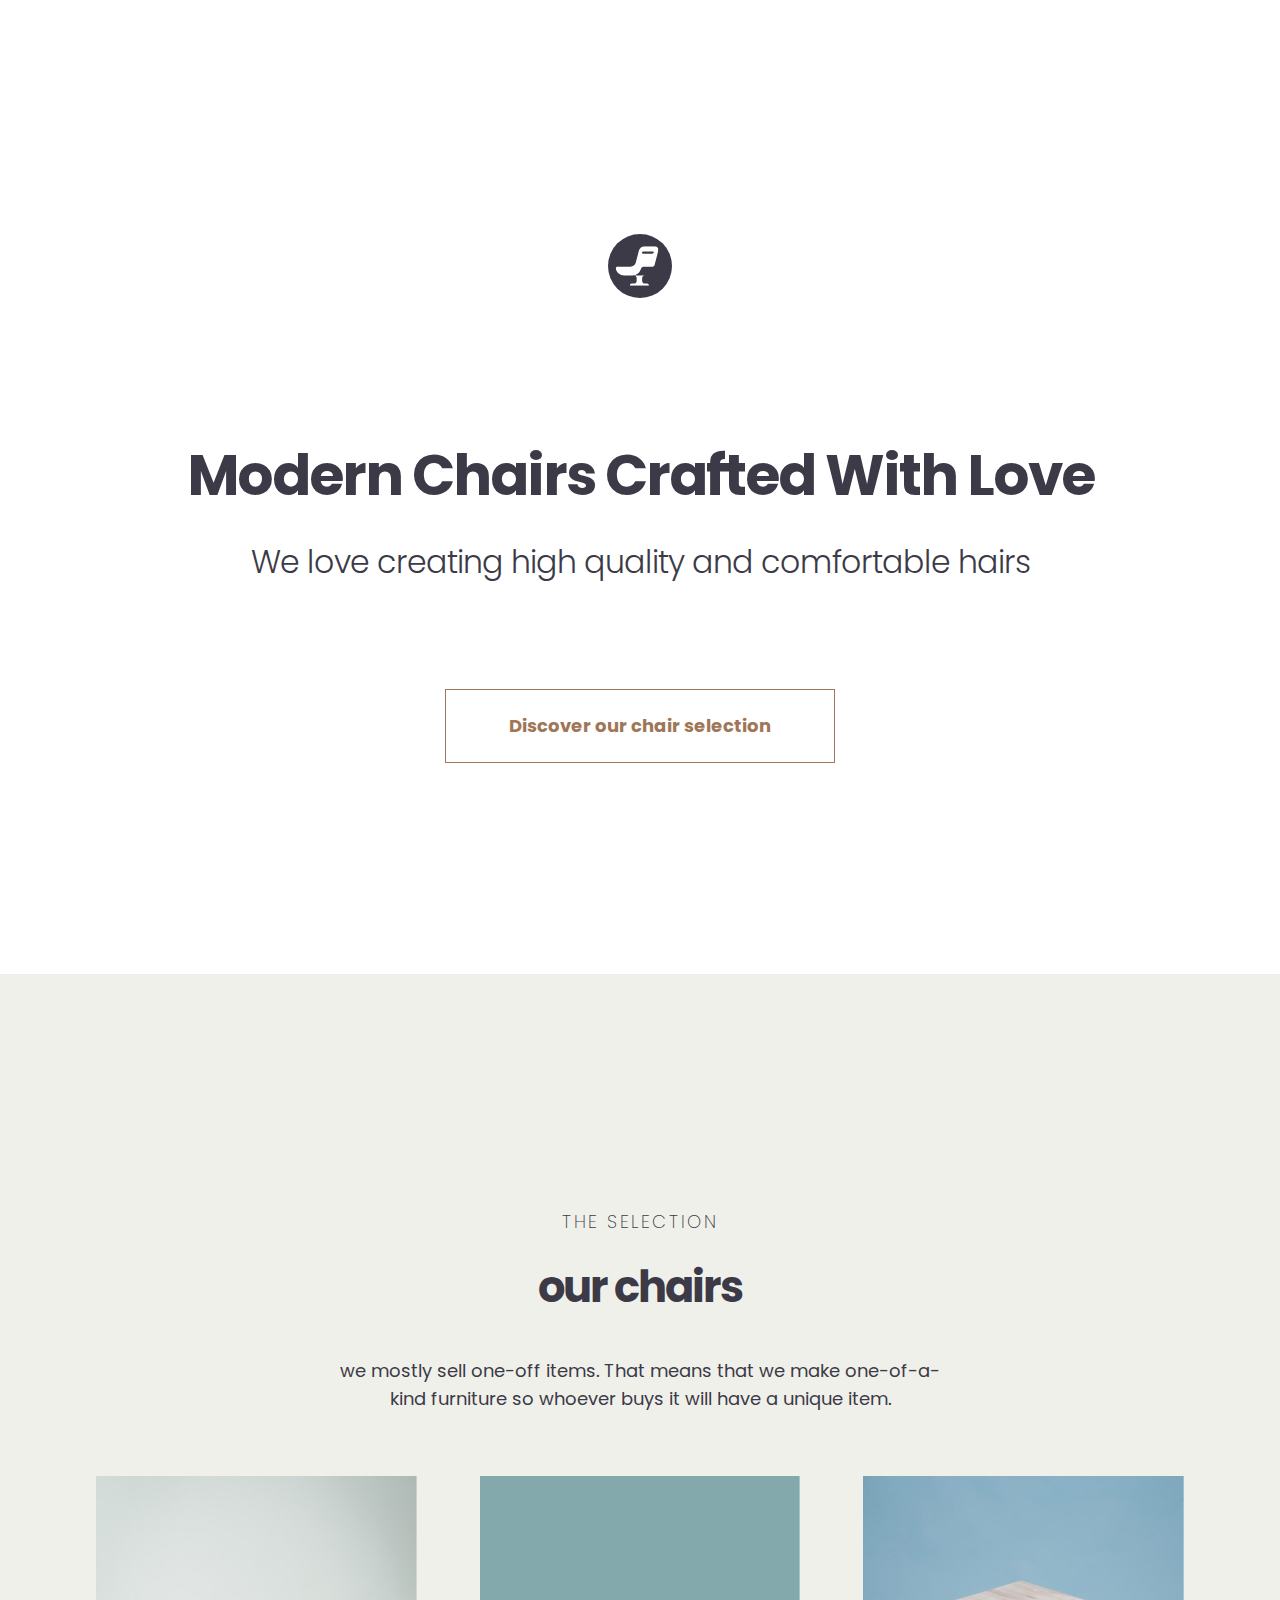
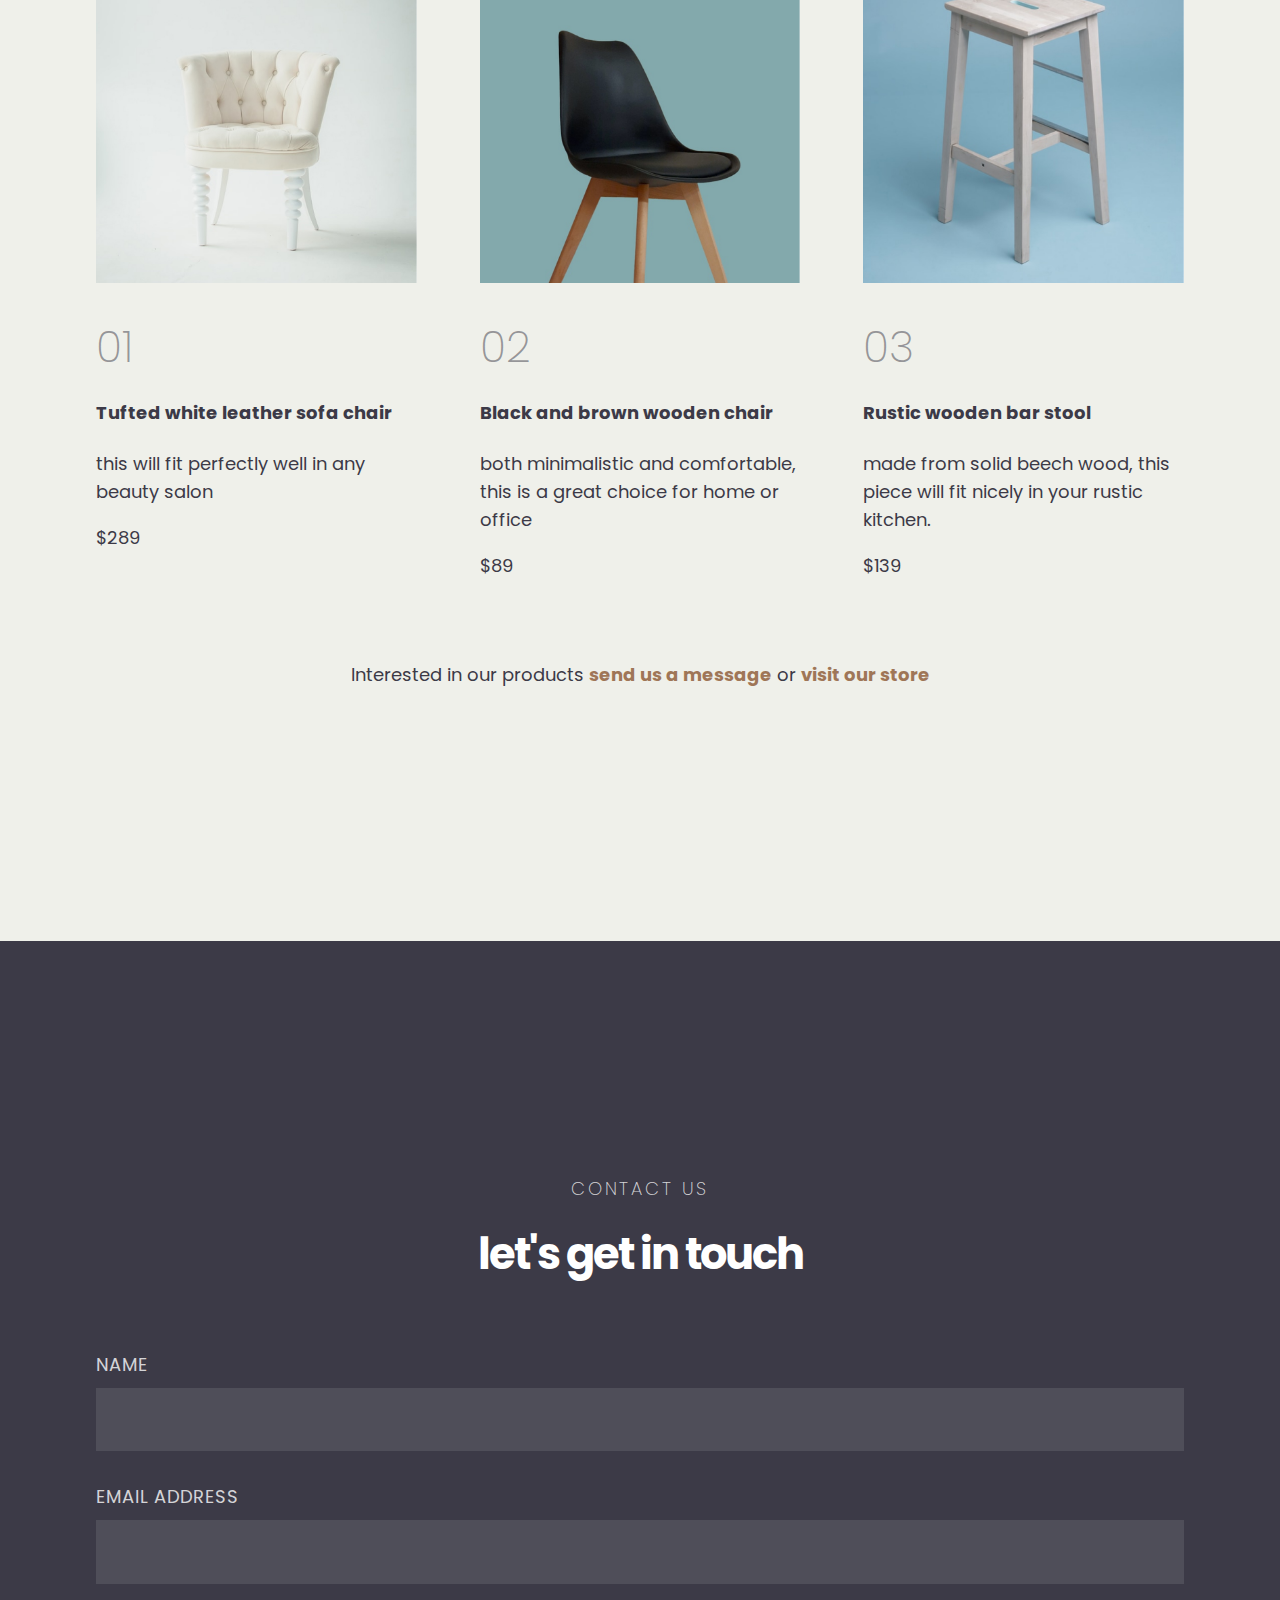
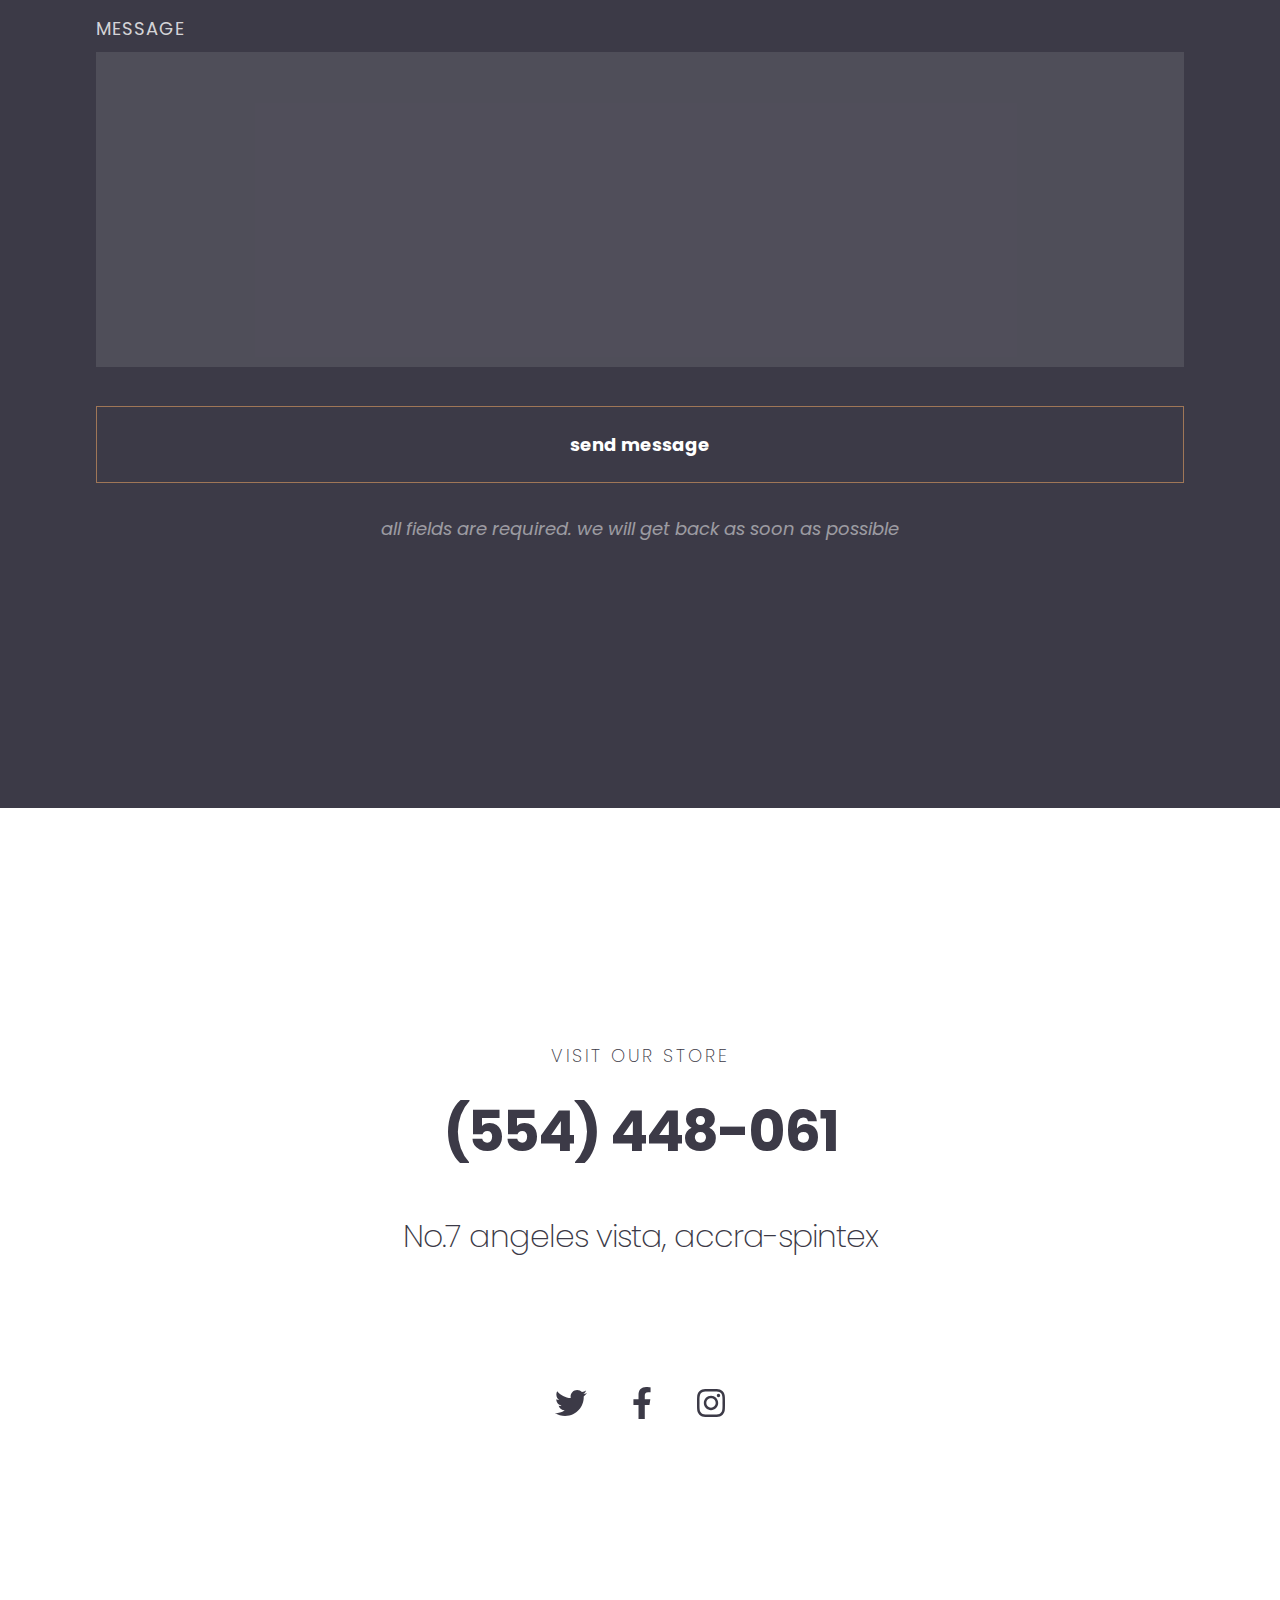
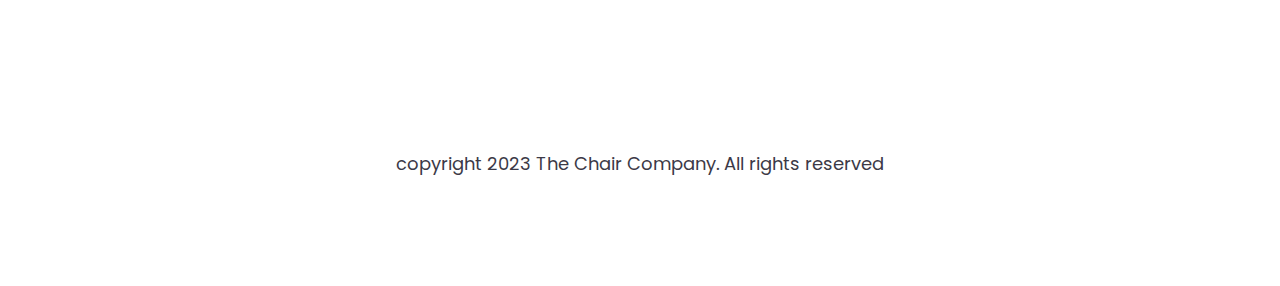
<file: index.html>
<!DOCTYPE html>
<html lang="en-US">

<head>
  <meta charset="utf-8">
  <meta name="viewport" content="width=device-width, initial-scale=1.0">

  <title>HTML and CSS for Complete Beginners: Example 4-1 - Simple landing page</title>

  <link rel="preconnect" href="https://fonts.googleapis.com" />
  <link rel="preconnect" href="https://fonts.gstatic.com" crossorigin />
  <link href="https://fonts.googleapis.com/css2?family=Poppins:wght@200;400;600;700;900&display=swap"
    rel="stylesheet" />

  <link rel="stylesheet" href="orca.css">
</head>

<header id="main-header">
  <div class="container">
    <a href=""><img src="orca-images/landing-page/logo.svg" alt="logo for furniture company"></a>
    <h1>Modern Chairs Crafted With Love</h1>
    <h2>We love creating high quality and comfortable hairs</h2>
    <a href="#our-chairs" class="btn">Discover our chair selection</a>
  </div>
</header>


<section id="our-chairs">
  <div class="container">
    <header>
      <p class="section-intro">THE SELECTION</p>
      <h3>our chairs</h3>
      <p>we mostly sell one-off items. That means that we make one-of-a-kind furniture so whoever buys it will have a
        unique item.</p>
    </header>
    <div class="gallery">
      <div>
        <img src="orca-images/landing-page/furniture-1.jpg" alt="furniture">
        <p class="number">01</p>
        <h4>Tufted white leather sofa chair</h4>
        <p>this will fit perfectly well in any beauty salon</p>
        <p>$289</p>
      </div>
      <div>
        <img src="orca-images/landing-page/furniture-2.jpg" alt="furniture">
        <p class="number">02</p>
        <h4>Black and brown wooden chair</h4>
        <p>both minimalistic and comfortable,
          this is a great choice for home or office</p>
        <p>$89</p>
      </div>
      <div>
        <img src="orca-images/landing-page/furniture-3.jpg" alt="furniture">
        <p class="number">03</p>
        <h4>Rustic wooden bar stool</h4>
        <p>made from solid beech wood, this piece will fit nicely in your rustic kitchen.</p>
        <p>$139</p>
      </div>
    </div>
    <p>Interested in our products <a href="#contact">send us a message</a> or <a href="#store">visit our store</a></p>
  </div>
</section>
<section id="contact " class="dark">
  <div class="container small">
    <header>
      <p class="section-intro">contact us</p>
      <h3>let's get in touch</h3>
    </header>

    <form action="" method="post">
      <div>
        <label for="contact-name">Name</label>
        <input type="text" name="contact-name" id="contact-name">
      </div>
      <div>
        <label for="contact-email">Email address</label>
        <input type="email" name="contact-email" id="contact-email">
      </div>
      <div>
        <label for="contact-message">Message</label>
        <textarea name="contact-message" id="contact-message" cols="30" rows="10"></textarea>
      </div>
      <div>
        <button class="btn">send message</button>
        <p class="muted"><em>all fields are required. we will get back as soon as possible</em></p>
      </div>
    </form>
  </div>
</section>

<section id="store">
  <div class="container">
    <p class="section-intro">VISIT OUR STORE</p>
    <h3 class="large">(554) 448-061</h3>
    <p class="large">No.7 angeles vista, accra-spintex</p>

    <ul class="social-icons">
      <li>
        <a href=""><img src="orca-images/landing-page/icon-twitter.svg" alt=""></a>
      </li>
      <li>
        <a href=""><img src="orca-images/landing-page/icon-facebook.svg" alt=""></a>
      </li>
      <li>
        <a href=""><img src="orca-images/landing-page/icon-instagram.svg" alt=""></a>
      </li>
    </ul>
  </div>
</section>

<footer>
  <div class="container small">
    <p>copyright 2023 The Chair Company. All rights reserved</p>
  </div>
</footer>

<body>
</body>




<!--- <a target="_blank" href="https://icons8.com/icon/73/home">Home</a> icon by <a target="_blank" href="https://icons8.com">Icons8</a>

<a target="_blank" href="https://icons8.com/icon/9733/compass">Compass</a> icon by <a target="_blank"
  href="https://icons8.com">Icons8</a>


<a target="_blank" href="https://icons8.com/icon/25046/notifications">Notifications</a> icon by <a target="_blank"
  href="https://icons8.com">Icons8</a>


<a target="_blank" href="https://icons8.com/icon/25157/bookmark">book mark</a> icon by <a target="_blank"
  href="https://icons8.com">Icons8</a>



<a target="_blank" href="https://icons8.com/icon/2021/paint-roller">Theme</a> icon by <a target="_blank"
  href="https://icons8.com">Icons8</a>



<a target="_blank" href="https://icons8.com/icon/BYnvGv84C52t/settings">Settings</a> icon by <a target="_blank"
  href="https://icons8.com">Icons8</a>



<a target="_blank" href="https://icons8.com/icon/uO2NlgCRbPZM/settings">Settings</a> icon by <a target="_blank"
  href="https://icons8.com">Icons8</a>



<a target="_blank" href="https://icons8.com/icon/cjKG0gGVVbhH/settings">Settings</a> icon by <a target="_blank"
  href="https://icons8.com">Icons8</a>



<a target="_blank" href="https://icons8.com/icon/2817/contact">Contact</a> icon by <a target="_blank"
  href="https://icons8.com">Icons8</a>


<a target="_blank" href="https://icons8.com/icon/7863/contact">Contact</a> icon by <a target="_blank"
  href="https://icons8.com">Icons8</a>


<a target="_blank" href="https://icons8.com/icon/3439/about">About</a> icon by <a target="_blank"
  href="https://icons8.com">Icons8</a>



<a target="_blank" href="https://icons8.com/icon/7694/about">About</a> icon by <a target="_blank"
  href="https://icons8.com">Icons8</a>


<a target="_blank" href="https://icons8.com/icon/DSIcQWqB6zWD/testimonials">Testimonials</a> icon by <a target="_blank"
  href="https://icons8.com">Icons8</a>
-->
</file>
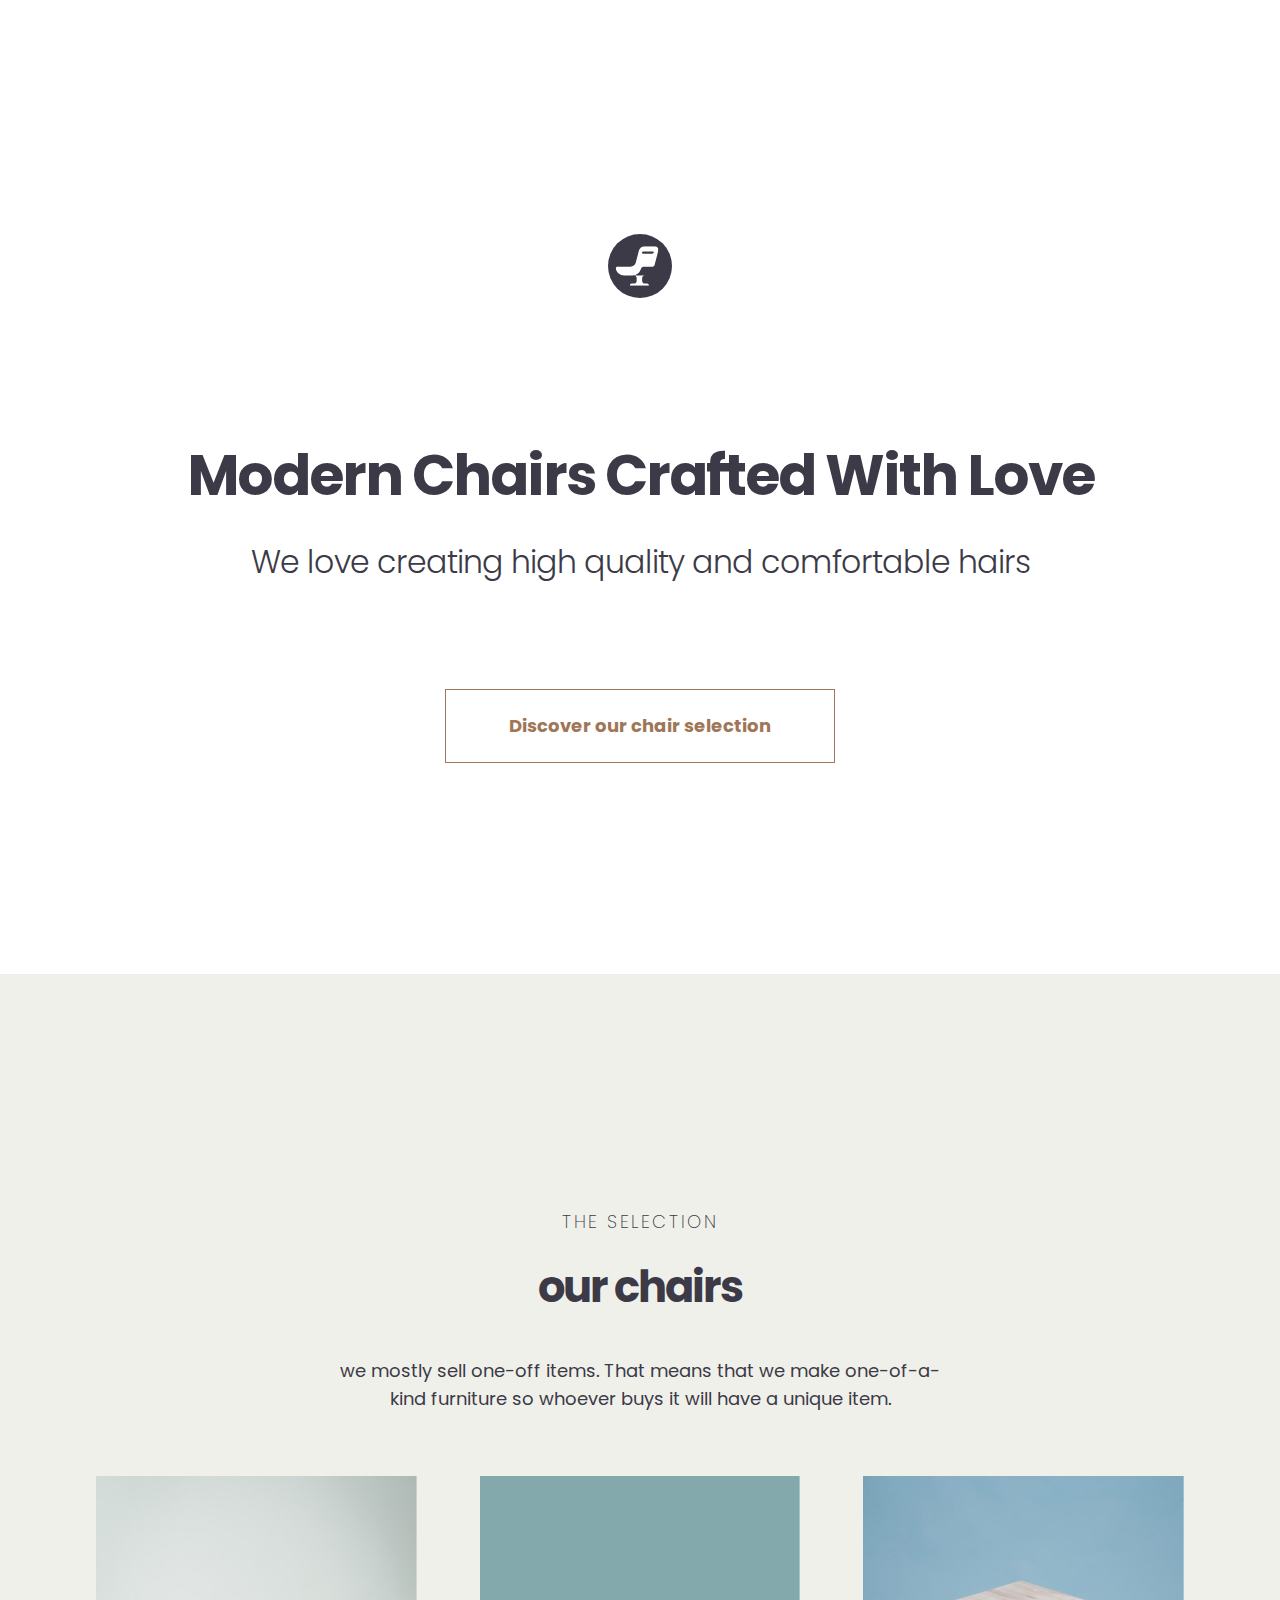
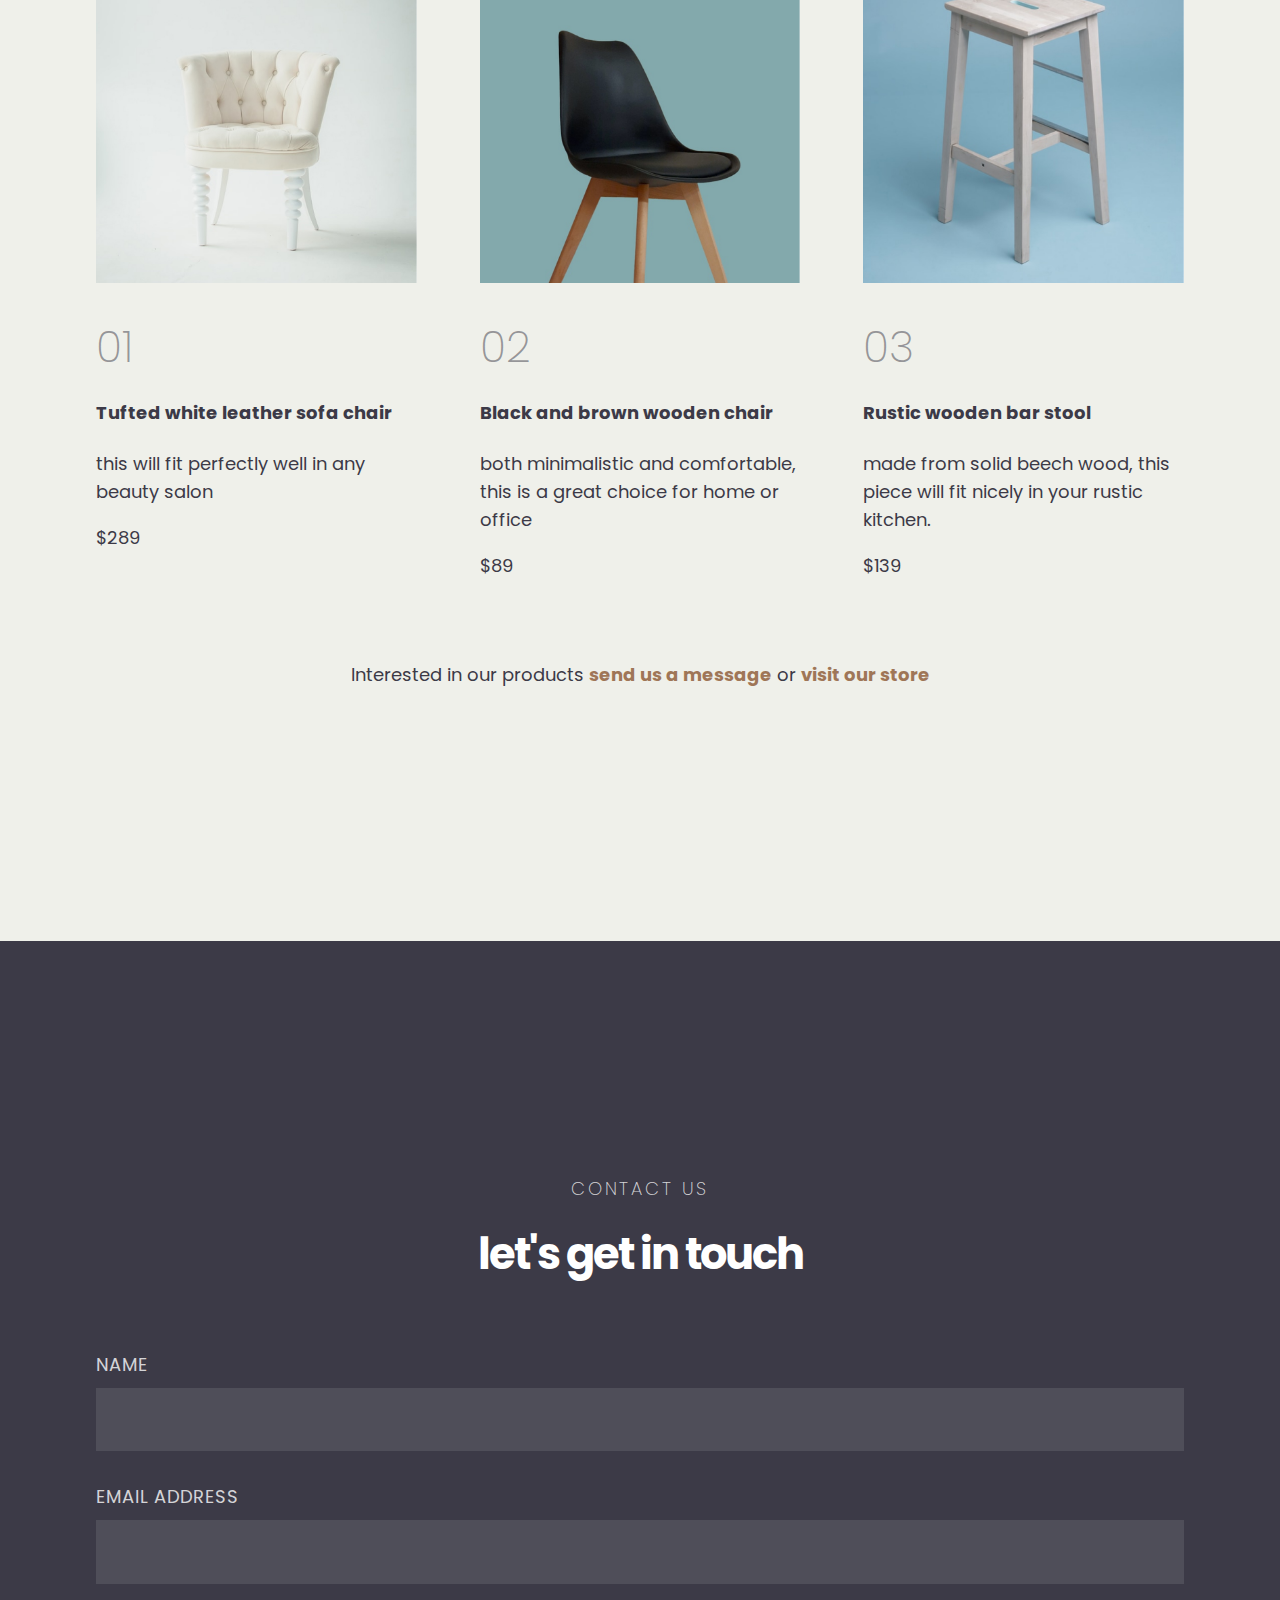
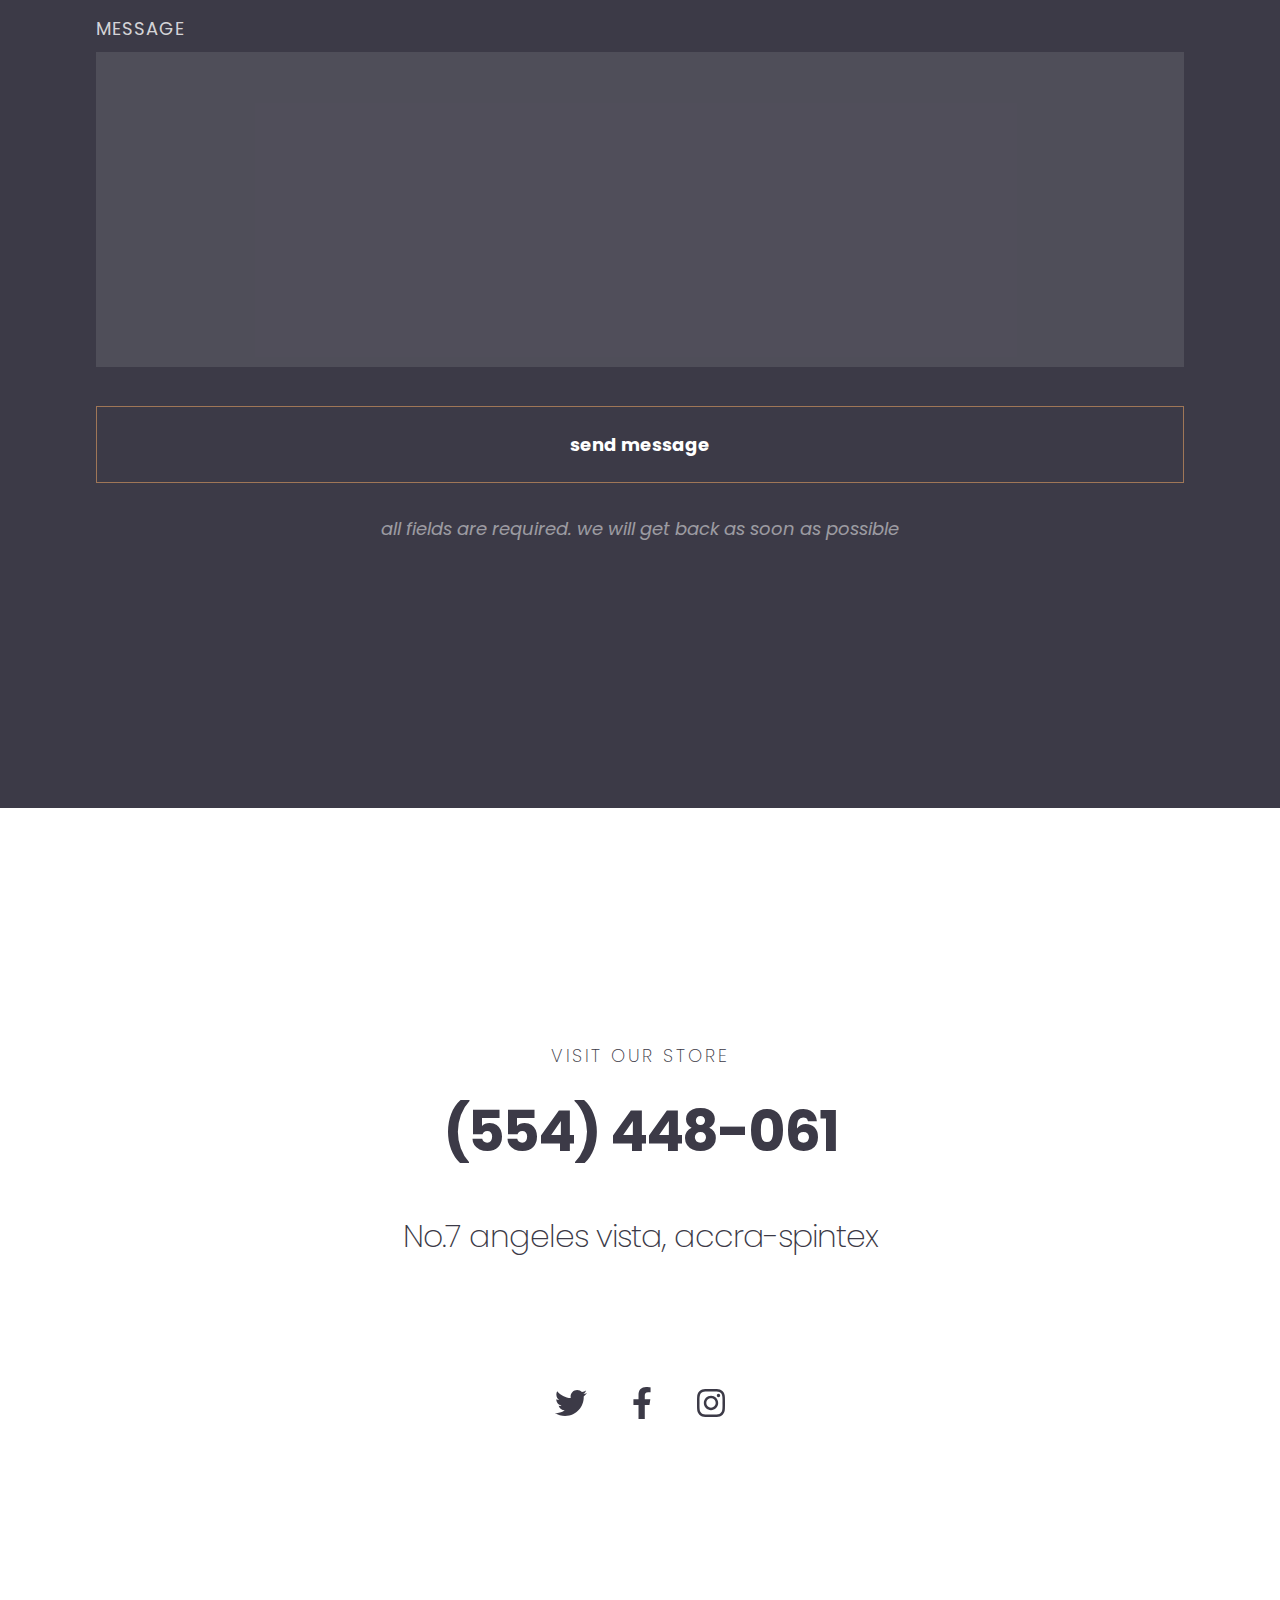
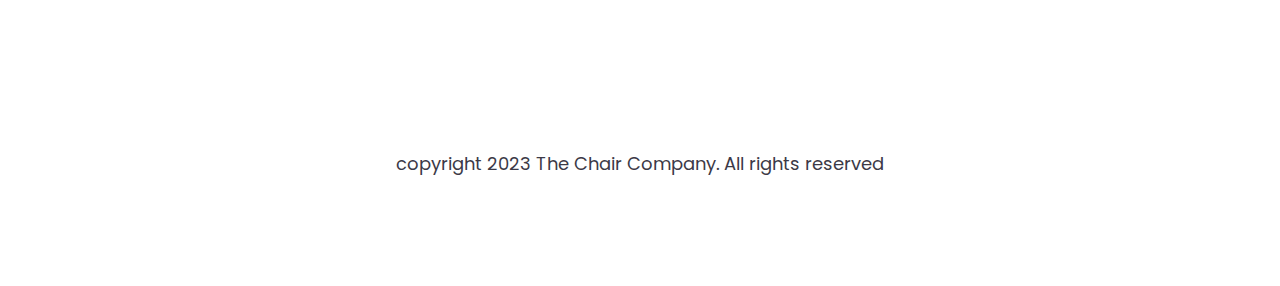
<file: orca..html>
<!DOCTYPE html>
<html lang="en-US">

<head>
  <meta charset="utf-8">
  <meta name="viewport" content="width=device-width, initial-scale=1.0">

  <title>HTML and CSS for Complete Beginners: Example 4-1 - Simple landing page</title>

  <link rel="preconnect" href="https://fonts.googleapis.com" />
  <link rel="preconnect" href="https://fonts.gstatic.com" crossorigin />
  <link href="https://fonts.googleapis.com/css2?family=Poppins:wght@200;400;600;700;900&display=swap"
    rel="stylesheet" />

  <link rel="stylesheet" href="orca.css">
</head>

<header id="main-header">
  <div class="container">
    <a href=""><img src="orca-images/landing-page/logo.svg" alt="logo for furniture company"></a>
    <h1>Modern Chairs Crafted With Love</h1>
    <h2>We love creating high quality and comfortable hairs</h2>
    <a href="#our-chairs" class="btn">Discover our chair selection</a>
  </div>
</header>


<section id="our-chairs">
  <div class="container">
    <header>
      <p class="section-intro">THE SELECTION</p>
      <h3>our chairs</h3>
      <p>we mostly sell one-off items. That means that we make one-of-a-kind furniture so whoever buys it will have a
        unique item.</p>
    </header>
    <div class="gallery">
      <div>
        <img src="orca-images/landing-page/furniture-1.jpg" alt="furniture">
        <p class="number">01</p>
        <h4>Tufted white leather sofa chair</h4>
        <p>this will fit perfectly well in any beauty salon</p>
        <p>$289</p>
      </div>
      <div>
        <img src="orca-images/landing-page/furniture-2.jpg" alt="furniture">
        <p class="number">02</p>
        <h4>Black and brown wooden chair</h4>
        <p>both minimalistic and comfortable,
          this is a great choice for home or office</p>
        <p>$89</p>
      </div>
      <div>
        <img src="orca-images/landing-page/furniture-3.jpg" alt="furniture">
        <p class="number">03</p>
        <h4>Rustic wooden bar stool</h4>
        <p>made from solid beech wood, this piece will fit nicely in your rustic kitchen.</p>
        <p>$139</p>
      </div>
    </div>
    <p>Interested in our products <a href="#contact">send us a message</a> or <a href="#store">visit our store</a></p>
  </div>
</section>
<section id="contact " class="dark">
  <div class="container small">
    <header>
      <p class="section-intro">contact us</p>
      <h3>let's get in touch</h3>
    </header>

    <form action="" method="post">
      <div>
        <label for="contact-name">Name</label>
        <input type="text" name="contact-name" id="contact-name">
      </div>
      <div>
        <label for="contact-email">Email address</label>
        <input type="email" name="contact-email" id="contact-email">
      </div>
      <div>
        <label for="contact-message">Message</label>
        <textarea name="contact-message" id="contact-message" cols="30" rows="10"></textarea>
      </div>
      <div>
        <button class="btn">send message</button>
        <p class="muted"><em>all fields are required. we will get back as soon as possible</em></p>
      </div>
    </form>
  </div>
</section>

<section id="store">
  <div class="container">
    <p class="section-intro">VISIT OUR STORE</p>
    <h3 class="large">(554) 448-061</h3>
    <p class="large">No.7 angeles vista, accra-spintex</p>

    <ul class="social-icons">
      <li>
        <a href=""><img src="orca-images/landing-page/icon-twitter.svg" alt=""></a>
      </li>
      <li>
        <a href=""><img src="orca-images/landing-page/icon-facebook.svg" alt=""></a>
      </li>
      <li>
        <a href=""><img src="orca-images/landing-page/icon-instagram.svg" alt=""></a>
      </li>
    </ul>
  </div>
</section>

<footer>
  <div class="container small">
    <p>copyright 2023 The Chair Company. All rights reserved</p>
  </div>
</footer>

<body>
</body>




<!--- <a target="_blank" href="https://icons8.com/icon/73/home">Home</a> icon by <a target="_blank" href="https://icons8.com">Icons8</a>

<a target="_blank" href="https://icons8.com/icon/9733/compass">Compass</a> icon by <a target="_blank"
  href="https://icons8.com">Icons8</a>


<a target="_blank" href="https://icons8.com/icon/25046/notifications">Notifications</a> icon by <a target="_blank"
  href="https://icons8.com">Icons8</a>


<a target="_blank" href="https://icons8.com/icon/25157/bookmark">book mark</a> icon by <a target="_blank"
  href="https://icons8.com">Icons8</a>



<a target="_blank" href="https://icons8.com/icon/2021/paint-roller">Theme</a> icon by <a target="_blank"
  href="https://icons8.com">Icons8</a>



<a target="_blank" href="https://icons8.com/icon/BYnvGv84C52t/settings">Settings</a> icon by <a target="_blank"
  href="https://icons8.com">Icons8</a>



<a target="_blank" href="https://icons8.com/icon/uO2NlgCRbPZM/settings">Settings</a> icon by <a target="_blank"
  href="https://icons8.com">Icons8</a>



<a target="_blank" href="https://icons8.com/icon/cjKG0gGVVbhH/settings">Settings</a> icon by <a target="_blank"
  href="https://icons8.com">Icons8</a>



<a target="_blank" href="https://icons8.com/icon/2817/contact">Contact</a> icon by <a target="_blank"
  href="https://icons8.com">Icons8</a>


<a target="_blank" href="https://icons8.com/icon/7863/contact">Contact</a> icon by <a target="_blank"
  href="https://icons8.com">Icons8</a>


<a target="_blank" href="https://icons8.com/icon/3439/about">About</a> icon by <a target="_blank"
  href="https://icons8.com">Icons8</a>



<a target="_blank" href="https://icons8.com/icon/7694/about">About</a> icon by <a target="_blank"
  href="https://icons8.com">Icons8</a>


<a target="_blank" href="https://icons8.com/icon/DSIcQWqB6zWD/testimonials">Testimonials</a> icon by <a target="_blank"
  href="https://icons8.com">Icons8</a>
-->
</file>
<file: orca.css>
/* Reset */
* {
  /* Alternative box model*/
  box-sizing: border-box;

  /* Reset padding and margin on all element */
  padding: 0;
  margin: 0;
}

/* typography*/
html {
  font-size: 18px;
}

body {
  font-family: 'poppins', sans-serif;
  line-height: 1.55;
  color: rgb(60 58 71);
}

h1 {
  font-size: 3.15rem;
  font-weight: 700;
  letter-spacing: -2px;
}

h2 {
  font-size: 1.75rem;
  font-weight: 300;
  letter-spacing: -1px;
  color: rgba(red, green, blue, .8);
}

h3 {
  font-size: 2.4rem;
  font-weight: 700;
  letter-spacing: -2px;
  margin-bottom: 2rem;
}

h3.large {
  font-size: 3.15rem;
}

.dark h3 {
  color: rgb(255, 255, 255);
}

h4 {
  font-size: 1rem;
  font-weight: 700;
  margin-bottom: 1.3rem;
}

p {
  margin-bottom: 1rem;
}

p.section-intro {
  font-weight: 200;
  letter-spacing: 3px;
  text-transform: uppercase;
}

.dark p.section-intro {
  color: rgba(255, 255, 255, .8);
}

p.number {
  font-size: 2.4rem;
  font-weight: 200;
  color: rgba(60, 58, 71, .5);
}

p.large {
  font-size: 1.75rem;
  font-weight: 200;
  letter-spacing: -1px;
}

a {
  font-weight: 700;
  text-decoration: none;
  color: rgb(159, 118, 87);
}

a:hover {
  color: rgb(60, 58, 71);
}

form input,
form textarea,
form button {
  font-family: 'poppins', sans-serif;
  font-size: 18px;
  line-height: 1.55;
}


/* container */
.container {
  width: 85%;
  margin: 0 auto;
}

.container .small {
  width: 60%;
  max-width: 35rem;
}

/* header */
#main-header,
section {
  padding: 13rem 0;
  text-align: center;
}

#main-header h1 {
  margin: 7rem 0 1rem 0;
}

#main-header h2 {
  margin-bottom: 7rem;
}

.btn {
  /*text-align: center;
  margin-bottom: 7rem;*/
  padding: 1.3rem 3.5rem;
  border: 1px solid #9f7657;
  font-weight: 700;
}

.btn:hover {
  background-color: rgb(60, 58, 71);
  border-color: rgb(60, 58, 71);
  ;
  color: rgb(255, 255, 255);
}

/* chair selection*/

#our-chairs {
  background-color: #eff0ea;
}

section header {
  margin-bottom: 3.5rem;
}

h3+p {
  max-width: 35rem;
  margin-left: auto;
  margin-right: auto;
}

.gallery {
  display: grid;
  grid-template-columns: 1fr 1fr 1fr;
  gap: 3.5rem;
  margin-bottom: 3.5rem;
}

img {
  max-width: 100%;
}

.gallery div {
  text-align: start;
}

.gallery img {
  margin-bottom: 1.3rem;
  animation: 3s infinite alternate slidein;
}

/* contact */
.dark {
  background-color: rgb(60, 58, 71);
}

.dark label {
  color: rgba(255, 255, 255, .8);
}

form div {
  margin-bottom: 1.75rem;
}

form label {
  display: block;
  text-transform: uppercase;
  letter-spacing: 1px;
  text-align: left;
  margin-bottom: .5rem;
}

form input,
form textarea {
  background-color: rgb(255, 255, 255, .1);
  border: none;
  padding: 1rem;
  width: 100%;
  color: rgb(255, 255, 255);
  resize: none;
}

form input:focus,
form textarea:focus {
  outline: none;
  background-color: rgb(255, 255, 255, .2);
}

form button {
  width: 100%;
  cursor: pointer;
}

.dark .btn {
  border: 1px solid rgba(red, green, blue, .8);
  background-color: transparent;
  color: rgb(255, 255, 255);
}

.dark .btn:hover {
  background-color: rgb(255, 255, 255);
  color: rgb(60, 58, 71);
}

p.muted {
  color: rgba(255, 255, 255, .5);
}

form button+p {
  margin-top: 1.75rem;
}

/* store */

.social-icons {
  list-style: none;
  display: flex;
  justify-content: center;
  align-items: center;
  gap: 2.5rem;
}

p.large+.social-icons {
  margin-top: 7rem;
}

footer {
  padding: 5rem 0;
}

footer p {
  text-align: center;
}

/* responsive */
@media screen and (max-width: 600px) {

  h1,
  h3.large {
    font-size: 2.3rem;
  }

  h2,
  p.large {
    font-size: 1.3rem;
  }

  h3 {
    font-size: 1.8rem;
  }

  .container.small {
    width: 85%;
  }

  #main-header,
  section {
    padding: 6rem 0;
  }

  footer {
    padding: 2.5rem 0;
  }
}
</file>
